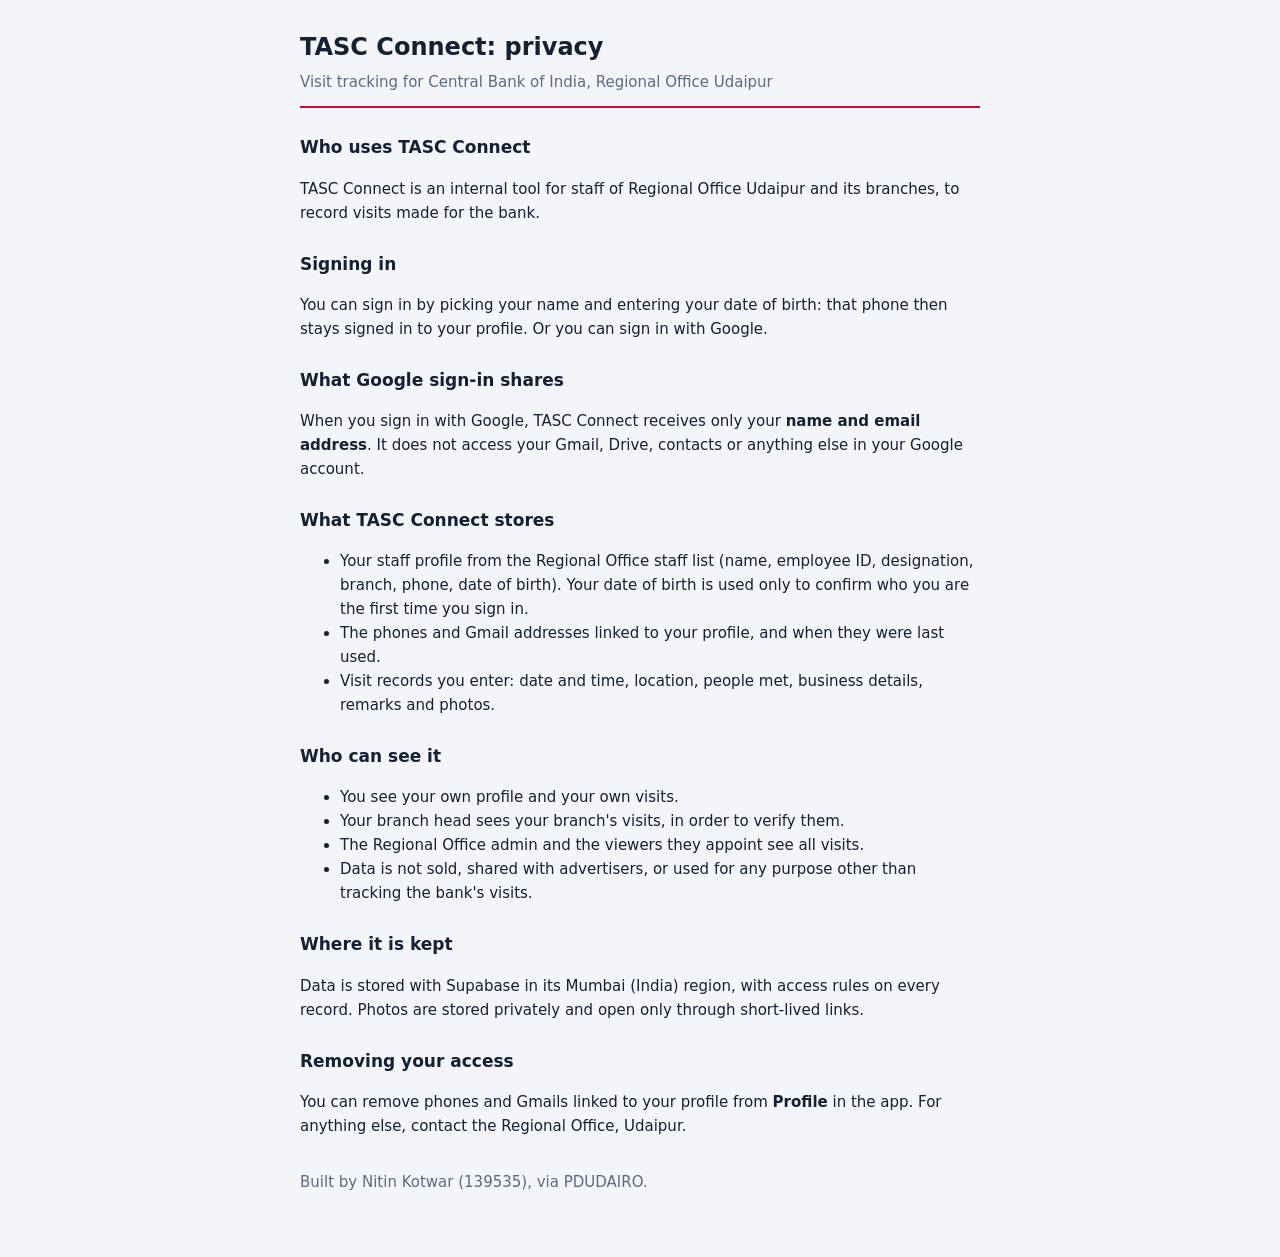
<file: privacy.html>
<!doctype html>
<html lang="en">
<head>
<meta charset="utf-8">
<meta name="viewport" content="width=device-width, initial-scale=1">
<title>TASC Connect · Privacy</title>
<style>
  :root{--bg:#F3F5F8;--ink:#142033;--muted:#5B6B80;--accent:#146CC0;--line:#DCE2EA}
  @media (prefers-color-scheme:dark){:root{--bg:#0E141D;--ink:#E7ECF3;--muted:#9AA7B9;--accent:#5AA6EB;--line:#283346}}
  body{margin:0;background:var(--bg);color:var(--ink);font:15px/1.6 system-ui,-apple-system,"Segoe UI",Roboto,sans-serif}
  main{max-width:680px;margin:0 auto;padding:28px 16px 48px}
  h1{font-size:24px;margin:0 0 4px} h2{font-size:17px;margin:26px 0 6px}
  p,li{color:var(--ink)} .muted{color:var(--muted)} a{color:var(--accent)}
  header{border-bottom:2px solid #D20838;padding-bottom:12px;margin-bottom:8px}
</style>
</head>
<body><main>
<header><h1>TASC Connect: privacy</h1><div class="muted">Visit tracking for Central Bank of India, Regional Office Udaipur</div></header>

<h2>Who uses TASC Connect</h2>
<p>TASC Connect is an internal tool for staff of Regional Office Udaipur and its branches, to record visits made for the bank.</p>

<h2>Signing in</h2>
<p>You can sign in by picking your name and entering your date of birth: that phone then stays signed in to your profile. Or you can sign in with Google.</p>
<h2>What Google sign-in shares</h2>
<p>When you sign in with Google, TASC Connect receives only your <b>name and email address</b>. It does not access your Gmail, Drive, contacts or anything else in your Google account.</p>

<h2>What TASC Connect stores</h2>
<ul>
  <li>Your staff profile from the Regional Office staff list (name, employee ID, designation, branch, phone, date of birth). Your date of birth is used only to confirm who you are the first time you sign in.</li>
  <li>The phones and Gmail addresses linked to your profile, and when they were last used.</li>
  <li>Visit records you enter: date and time, location, people met, business details, remarks and photos.</li>
</ul>

<h2>Who can see it</h2>
<ul>
  <li>You see your own profile and your own visits.</li>
  <li>Your branch head sees your branch's visits, in order to verify them.</li>
  <li>The Regional Office admin and the viewers they appoint see all visits.</li>
  <li>Data is not sold, shared with advertisers, or used for any purpose other than tracking the bank's visits.</li>
</ul>

<h2>Where it is kept</h2>
<p>Data is stored with Supabase in its Mumbai (India) region, with access rules on every record. Photos are stored privately and open only through short-lived links.</p>

<h2>Removing your access</h2>
<p>You can remove phones and Gmails linked to your profile from <b>Profile</b> in the app. For anything else, contact the Regional Office, Udaipur.</p>

<p class="muted" style="margin-top:32px">Built by Nitin Kotwar (139535), via PDUDAIRO.</p>
</main></body>
</html>
</file>
